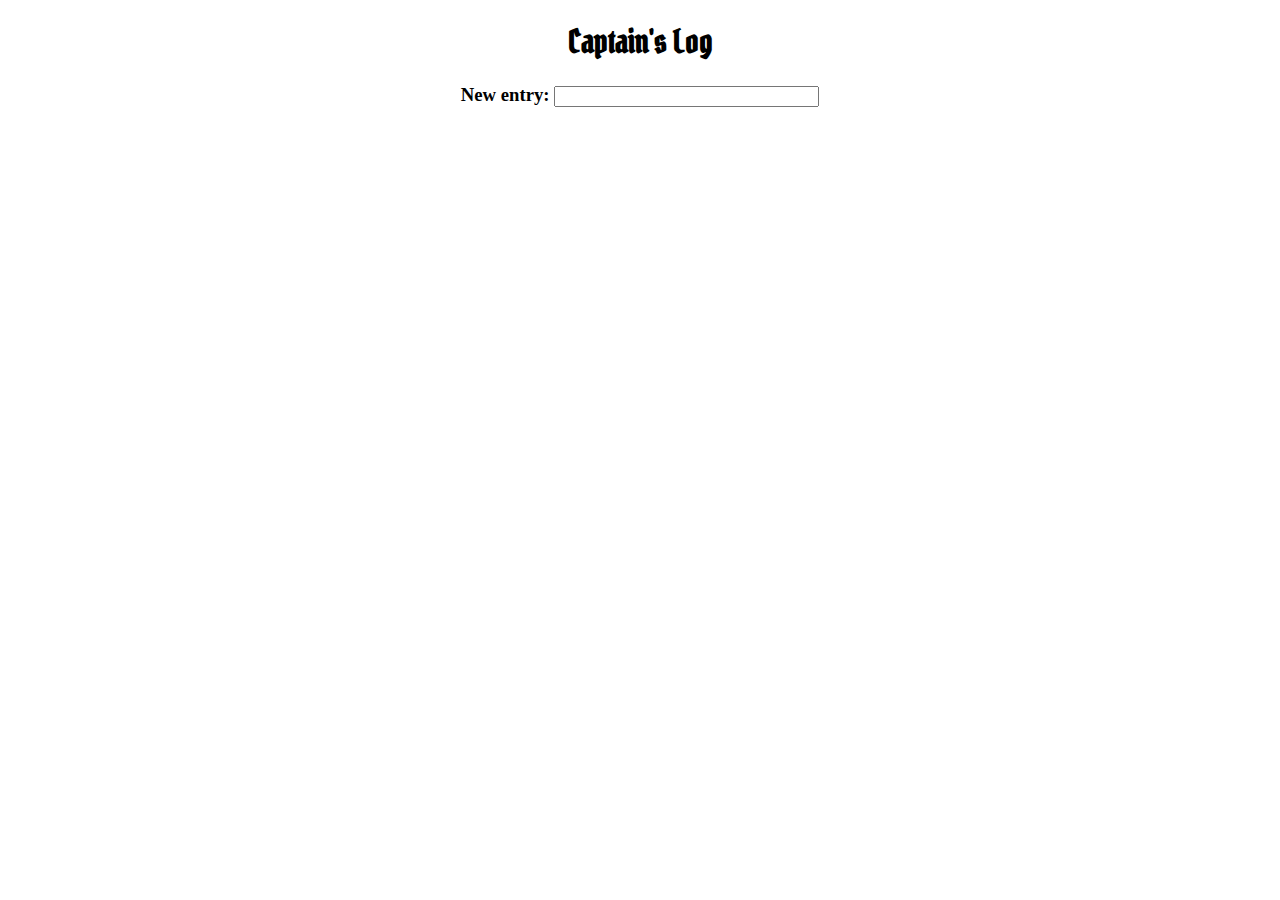
<file: captainslog/index.html>
<!DOCTYPE html>

<html>

<head>
    <meta charset="utf-8" />
    <title>Captain's Log</title>
    <link rel="stylesheet" href="style.css" />
    <script src="https://ajax.googleapis.com/ajax/libs/jquery/3.2.1/jquery.min.js"></script>
    <script>
        $(document).ready(function () {
            var messages = [];

            $(window).keypress(function (e) {
                // if enter key pressed
                if (e.which == 13) {
                    $('#msg').each(function () {
                        var message = $('#msg').val();
                        // add message to array
                        messages.push(message);
                        messages.push("<br>");

                        // local store messages array (as strings)
                        localStorage.setItem("messages", JSON.stringify(messages));         
                    })

                    // get stored messages (as array)
                    var storedMessages = JSON.parse(localStorage.getItem("messages"));

                    // reverse the array to print newest message first
                    storedMessages.reverse();

                    // bind array of stored messages to "log" div
                    $('#log').html(storedMessages);

                    // reset input box
                    $('#msg').val('');

                }
            })
            // retrieve stored messages from previous
            var storedMessages2 = JSON.parse(localStorage.getItem("messages"));
            storedMessages2.reverse();
            $('#log').html(storedMessages2);
        });
    </script>
</head>

<body>
    <h1>Captain's Log</h1>
    <h3>New entry: <input type="text" id="msg" name="msg" size="30" /></h3>
    <div id="log"></div>
</body>

</html>
</file>
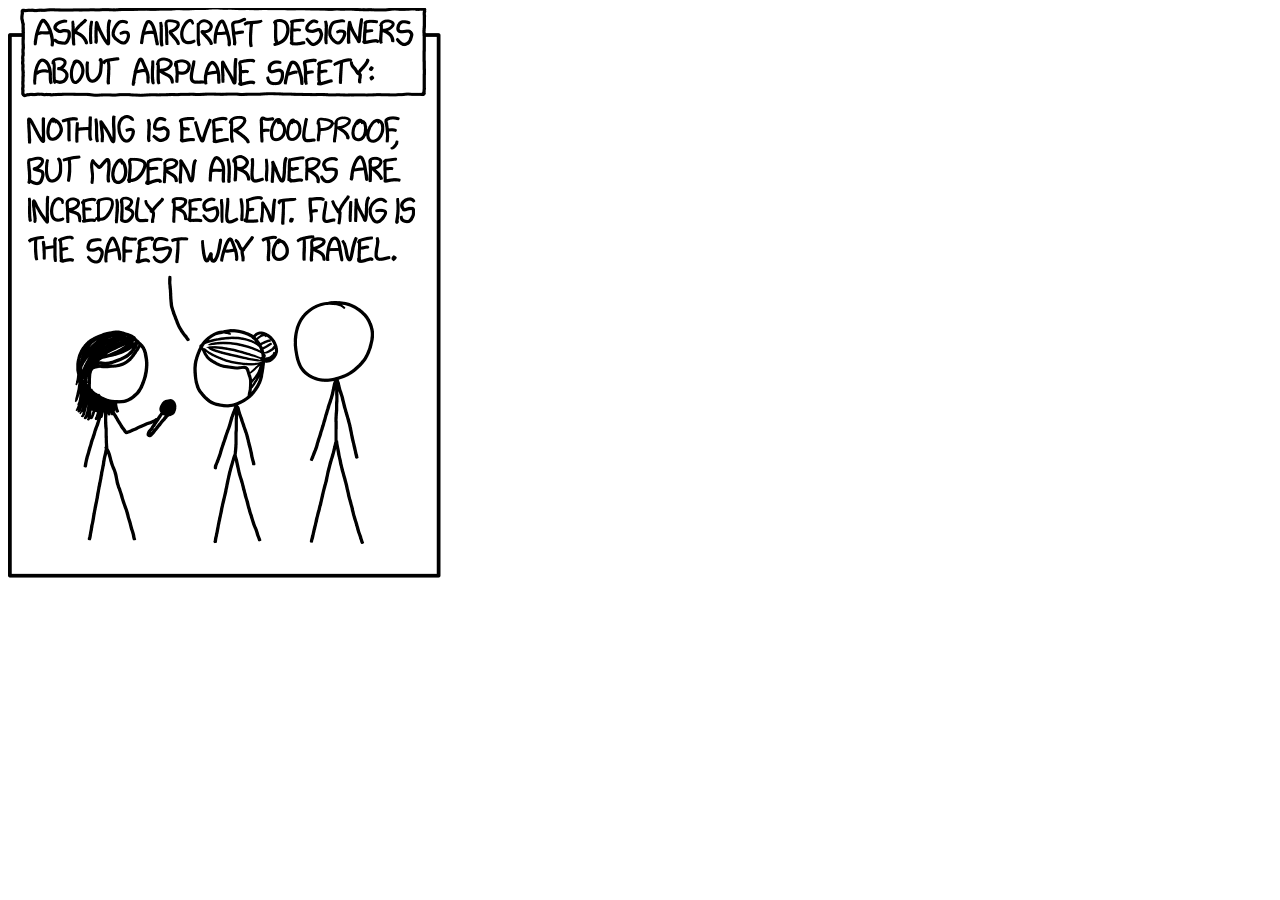
<file: responsive/index.html>
<!DOCTYPE HTML>

<html>

<head>
    <title>Software Development</title>
    <link rel="stylesheet" href="responsive.css" />
    <meta charset="utf-8" />
</head>

<body>
    <div class="software"></div>
</body>

</html>
</file>
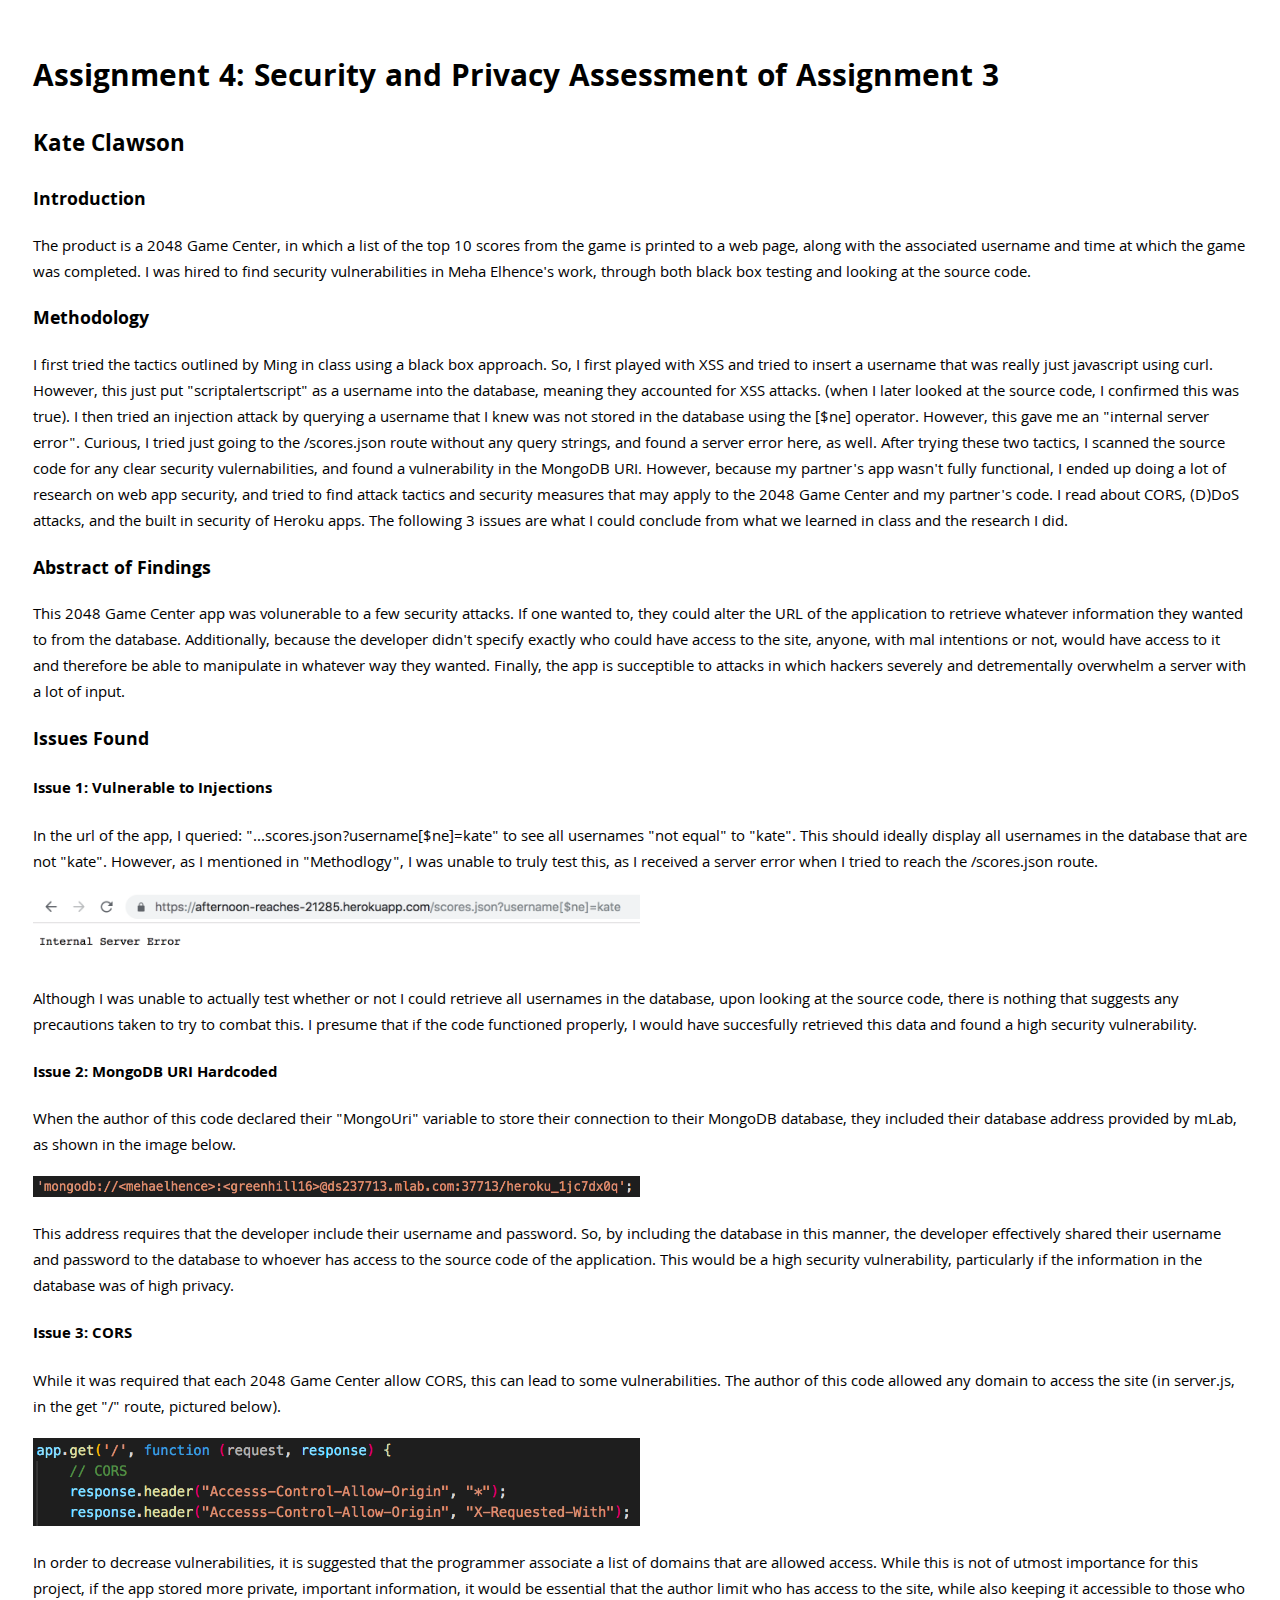
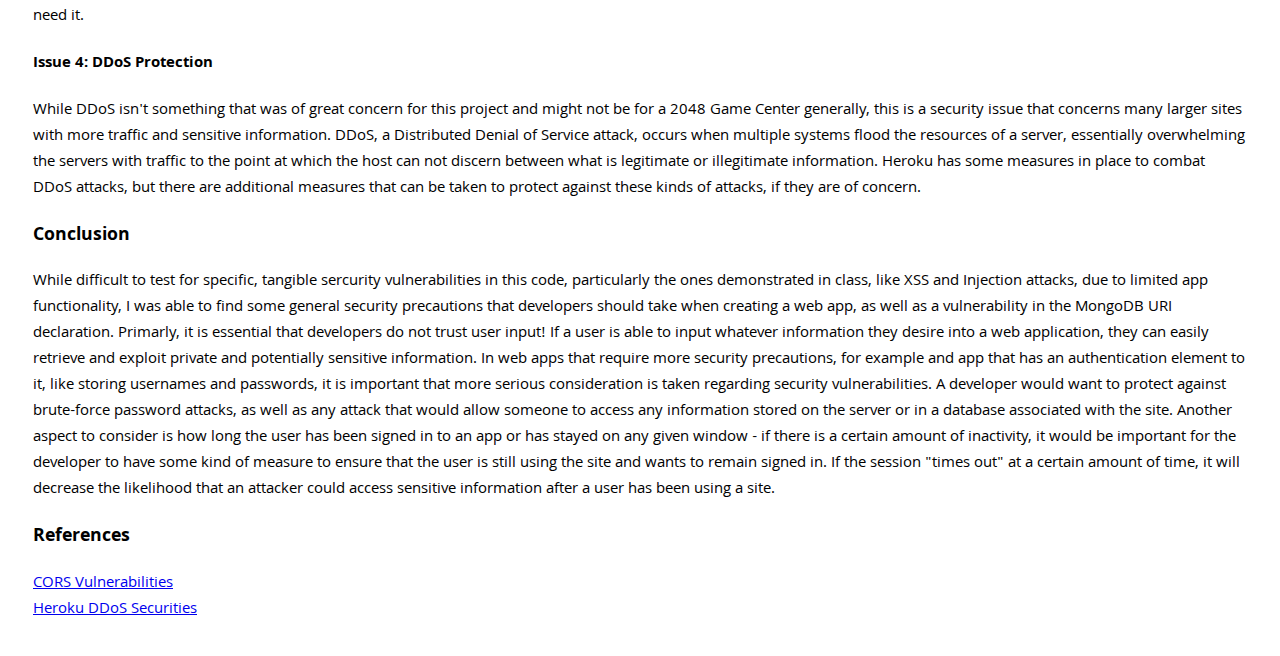
<file: security/index.html>
<!DOCTYPE html>
<html>
  <head>
    <title>Assignment 4</title>

    <link rel="stylesheet" type="text/css" href="styles.css" />
    <link
      href="https://fonts.googleapis.com/css?family=Khula"
      rel="stylesheet"
    />
  </head>

  <body>
    <h1>Assignment 4: Security and Privacy Assessment of Assignment 3</h1>
    <h2>Kate Clawson</h2>
    <h3>Introduction</h3>
    <p>
      The product is a 2048 Game Center, in which a list of the top 10 scores
      from the game is printed to a web page, along with the associated username
      and time at which the game was completed. I was hired to find security
      vulnerabilities in Meha Elhence's work, through both black box testing and
      looking at the source code.
    </p>
    <h3>Methodology</h3>
    <p>
      I first tried the tactics outlined by Ming in class using a black box
      approach. So, I first played with XSS and tried to insert a username that
      was really just javascript using curl. However, this just put
      "scriptalertscript" as a username into the database, meaning they
      accounted for XSS attacks. (when I later looked at the source code, I
      confirmed this was true). I then tried an injection attack by querying a
      username that I knew was not stored in the database using the [$ne]
      operator. However, this gave me an "internal server error". Curious, I
      tried just going to the /scores.json route without any query strings, and
      found a server error here, as well. After trying these two tactics, I
      scanned the source code for any clear security vulernabilities, and found
      a vulnerability in the MongoDB URI. However, because my partner's app
      wasn't fully functional, I ended up doing a lot of research on web app
      security, and tried to find attack tactics and security measures that may
      apply to the 2048 Game Center and my partner's code. I read about CORS,
      (D)DoS attacks, and the built in security of Heroku apps. The following 3
      issues are what I could conclude from what we learned in class and the
      research I did.
    </p>
    <h3>Abstract of Findings</h3>
    <p>
      This 2048 Game Center app was volunerable to a few security attacks. If
      one wanted to, they could alter the URL of the application to retrieve
      whatever information they wanted to from the database. Additionally,
      because the developer didn't specify exactly who could have access to the
      site, anyone, with mal intentions or not, would have access to it and
      therefore be able to manipulate in whatever way they wanted. Finally, the
      app is succeptible to attacks in which hackers severely and detrementally
      overwhelm a server with a lot of input.
    </p>
    <h3>Issues Found</h3>
    <h4>Issue 1: Vulnerable to Injections</h4>
    <p>
      In the url of the app, I queried: "...scores.json?username[$ne]=kate" to
      see all usernames "not equal" to "kate". This should ideally display all
      usernames in the database that are not "kate". However, as I mentioned in
      "Methodlogy", I was unable to truly test this, as I received a server
      error when I tried to reach the /scores.json route.
    </p>
    <img src="scores.png" alt="screenshot of scores.json route" />
    <p>
      Although I was unable to actually test whether or not I could retrieve all
      usernames in the database, upon looking at the source code, there is
      nothing that suggests any precautions taken to try to combat this. I
      presume that if the code functioned properly, I would have succesfully
      retrieved this data and found a high security vulnerability.
    </p>
    <h4>Issue 2: MongoDB URI Hardcoded</h4>
    <p>
      When the author of this code declared their "MongoUri" variable to store
      their connection to their MongoDB database, they included their database
      address provided by mLab, as shown in the image below.
    </p>
    <img src="mongo.png" alt="MongoDB URI" />
    <p>
      This address requires that the developer include their username and
      password. So, by including the database in this manner, the developer
      effectively shared their username and password to the database to whoever
      has access to the source code of the application. This would be a high
      security vulnerability, particularly if the information in the database
      was of high privacy.
    </p>

    <h4>Issue 3: CORS</h4>
    <p>
      While it was required that each 2048 Game Center allow CORS, this can lead
      to some vulnerabilities. The author of this code allowed any domain to
      access the site (in server.js, in the get "/" route, pictured below).
    </p>
    <img src="CORS.png" alt="screenshot of CORS specifications" />
    <p>
      In order to decrease vulnerabilities, it is suggested that the programmer
      associate a list of domains that are allowed access. While this is not of
      utmost importance for this project, if the app stored more private,
      important information, it would be essential that the author limit who has
      access to the site, while also keeping it accessible to those who need it.
    </p>
    <h4>Issue 4: DDoS Protection</h4>
    <p>
      While DDoS isn't something that was of great concern for this project and
      might not be for a 2048 Game Center generally, this is a security issue
      that concerns many larger sites with more traffic and sensitive
      information. DDoS, a Distributed Denial of Service attack, occurs when
      multiple systems flood the resources of a server, essentially overwhelming
      the servers with traffic to the point at which the host can not discern
      between what is legitimate or illegitimate information. Heroku has some
      measures in place to combat DDoS attacks, but there are additional
      measures that can be taken to protect against these kinds of attacks, if
      they are of concern.
    </p>
    <h3>Conclusion</h3>
    <p>
      While difficult to test for specific, tangible sercurity vulnerabilities
      in this code, particularly the ones demonstrated in class, like XSS and
      Injection attacks, due to limited app functionality, I was able to find
      some general security precautions that developers should take when
      creating a web app, as well as a vulnerability in the MongoDB URI
      declaration. Primarly, it is essential that developers do not trust user
      input! If a user is able to input whatever information they desire into a
      web application, they can easily retrieve and exploit private and
      potentially sensitive information. In web apps that require more security
      precautions, for example and app that has an authentication element to it,
      like storing usernames and passwords, it is important that more serious
      consideration is taken regarding security vulnerabilities. A developer
      would want to protect against brute-force password attacks, as well as any
      attack that would allow someone to access any information stored on the
      server or in a database associated with the site. Another aspect to
      consider is how long the user has been signed in to an app or has stayed
      on any given window - if there is a certain amount of inactivity, it would
      be important for the developer to have some kind of measure to ensure that
      the user is still using the site and wants to remain signed in. If the
      session "times out" at a certain amount of time, it will decrease the
      likelihood that an attacker could access sensitive information after a
      user has been using a site.
    </p>
    <h3>References</h3>
    <a
      href="https://www.pivotpointsecurity.com/blog/cross-origin-resource-sharing-security/"
      >CORS Vulnerabilities</a
    >
    <br />
    <a
      href="https://help.heroku.com/HCCDCDYY/how-does-heroku-handle-security-vulnerabilities-that-affect-the-platform"
      >Heroku DDoS Securities</a
    >
  </body>
</html>
</file>
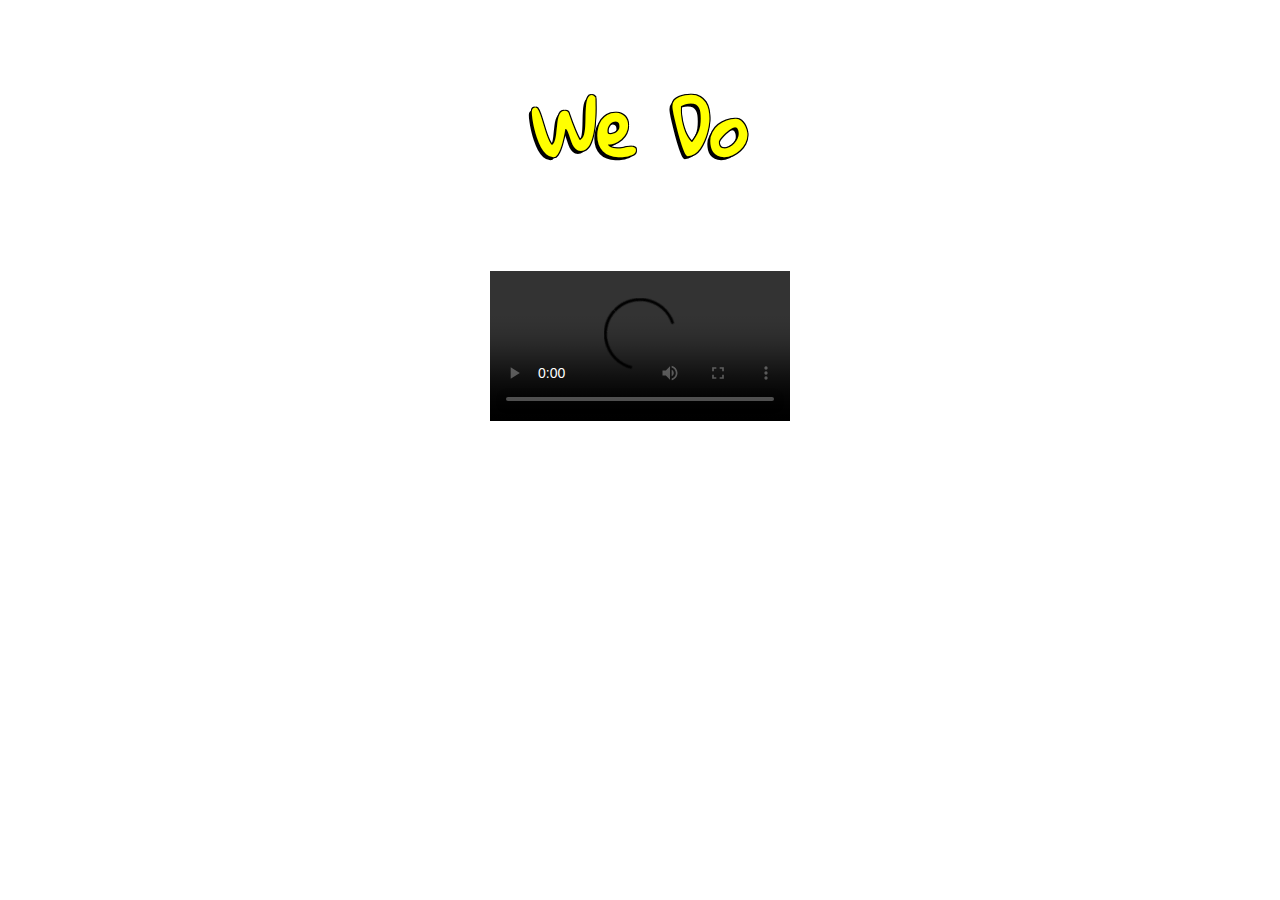
<file: wedo/index.html>
<!DOCTYPE html>
<html>

<head>
    <meta charset="utf-8" />
    <title>We Do</title>
    <link rel="stylesheet" href="style.css" type="text/css" />
</head>

<body>

    <h1 id="title">We Do</h1>

    <video src="https://www.cs.tufts.edu/comp/20/wedo.mp4" id="wedo" controls></video>
    <div id="lyrics"></div>

    <script>
        var lyrics = document.getElementById('lyrics');
        var lyricsRay = ["We do, we do!", "We do!", "Who controls the British crown?",
            "Who keeps the metric system down?",
            "Who keeps Atlantis off the maps?", "Who keeps the Martians under wraps?",
            "Who holds back the electric car?", "Who makes Steve Guttenberg a star?",
            "Who robs cavefish of their site?", "Who rigs every Oscar night?"
        ]
        var video = document.getElementById('wedo');

        video.addEventListener('timeupdate', function () {
            var time = video.currentTime;

            if (time >= 4 && time < 6) {
                lyrics.innerHTML = lyricsRay[2];
                // lyrics.innerHTML = "Who controls the British crown?";
            }
            if (time >= 6 && time < 8) {
                lyrics.innerHTML = lyricsRay[3];
                // lyrics.innerHTML = "Who keeps the metric system down?";
            }
            if (time >= 8 && time < 12.5) {
                lyrics.innerHTML = lyricsRay[0];
                // lyrics.innerHTML = "We do, we do!";
            }
            if (time >= 12.5 && time < 14.5) {
                lyrics.innerHTML = lyricsRay[4];
                // lyrics.innerHTML = "Who keeps Atlantis off the maps?";
            }
            if (time >= 14.5 && time < 16.5) {
                lyrics.innerHTML = lyricsRay[5];
                // lyrics.innerHTML = "Who keeps the Martians under wraps?";
            }
            if (time >= 16.5 && time < 20.5) {
                lyrics.innerHTML = lyricsRay[0];
                // lyrics.innerHTML = "We do, we do!";
            }
            if (time >= 20.5 && time < 25) {
                lyrics.innerHTML = lyricsRay[6];
                // lyrics.innerHTML = "Who holds back the electric car?";
            }
            if (time >= 25 && time < 29.5) {
                lyrics.innerHTML = lyricsRay[7];
                // lyrics.innerHTML = "Who makes Steve Guttenberg a star?";
            }
            if (time >= 29.5 && time < 33.5) {
                lyrics.innerHTML = lyricsRay[0];
                // lyrics.innerHTML = "We do, we do!";
            }
            if (time >= 33.5 && time < 35.5) {
                lyrics.innerHTML = lyricsRay[8];
                // lyrics.innerHTML = "Who robs cavefish of their site?";
            }
            if (time >= 35.5 && time < 38) {
                lyrics.innerHTML = lyricsRay[9];
                // lyrics.innerHTML = "Who rigs every Oscar night?";
            }
            if (time >= 38 && time < 40) {
                lyrics.innerHTML = lyricsRay[1];
                // lyrics.innerHTML = "We do!";
            }
            if (time >= 40) {
                lyrics.innerHTML = lyricsRay[1];
                // lyrics.innerHTML = "We do!";
            }
        }, false);

        video.addEventListener('ended', function () {
            lyrics.innerHTML = "";
        })
    </script>
</body>

</html>
</file>
<file: captainslog/style.css>
@import url('https://fonts.googleapis.com/css?family=Pirata+One');
@import url('https://fonts.googleapis.com/css?family=IM+Fell+Double+Pica');

body {
    text-align: center;
}

h1 {
    font-family: 'Pirata One', cursive;
}

#log {
    font-family: 'IM Fell Double Pica', serif;

}
</file>
<file: responsive/responsive.css>
.software {
    background-image: url(software.png);
    height: 1204px;
    width: 1211px;
}

/* if screen is greater than 1200px
    airplane safety */
@media only screen and (min-width: 1201px) {
    .software {
        width: 445px;
        height: 580px;
        background-position: 0px 1204px;
    }
}

/* if screen is greater than 1000px but less than or equal to 1200px
    elevator safety */
@media (min-width: 1001px) and (max-width: 1200px) {
    .software {
        width: 430px;
        height: 580px;
        background-position: -440px 1204px;
    }
}

/* if screen is greater than 800px but less than or equal to 1000px
    computerized voting */
@media (min-width: 800px) and (max-width: 1000px) {
    .software {
        width: 335px;
        height: 580px;
        background-position: -870px 1204px;
    }
}

/* if screen is greater than 600px but less than or equal to 800px
    wait really */
@media (min-width: 601px) and (max-width: 800px) {
    .software {
        width: 720px;
        height: 620px;
        background-position: 0px 620px;
    }
}

/* if screen is less than or equal to 600px
    blockchain */
@media (max-width: 600px) {
    .software {
        width: 485px;
        height: 620px;
        background-position: -720px 620px;
    }
}
</file>
<file: security/styles.css>
* {
    font-family: 'Khula', sans-serif;

}

body {
    padding: 25px;
}

img {
    width: 50%
}
</file>
<file: wedo/style.css>
@import url('https://fonts.googleapis.com/css?family=Gloria+Hallelujah');
@import url('https://fonts.googleapis.com/css?family=Rock+Salt');


* {
    font-family: 'Gloria Hallelujah', cursive;
    text-align: center;
}

#title {
    font-size: 75px;
    margin: none;
    /* -webkit-text-stroke: .25px black; */
    color: yellow;
    text-shadow: -3px 3px 0px black,
        -1px -1px 0 #000,
        1px -1px 0 #000,
        -1px 1px 0 #000,
        1px 1px 0 #000;
}

#wedo {
    padding: 20px;
}

#lyrics {
    font-size: 25px;

}
</file>
